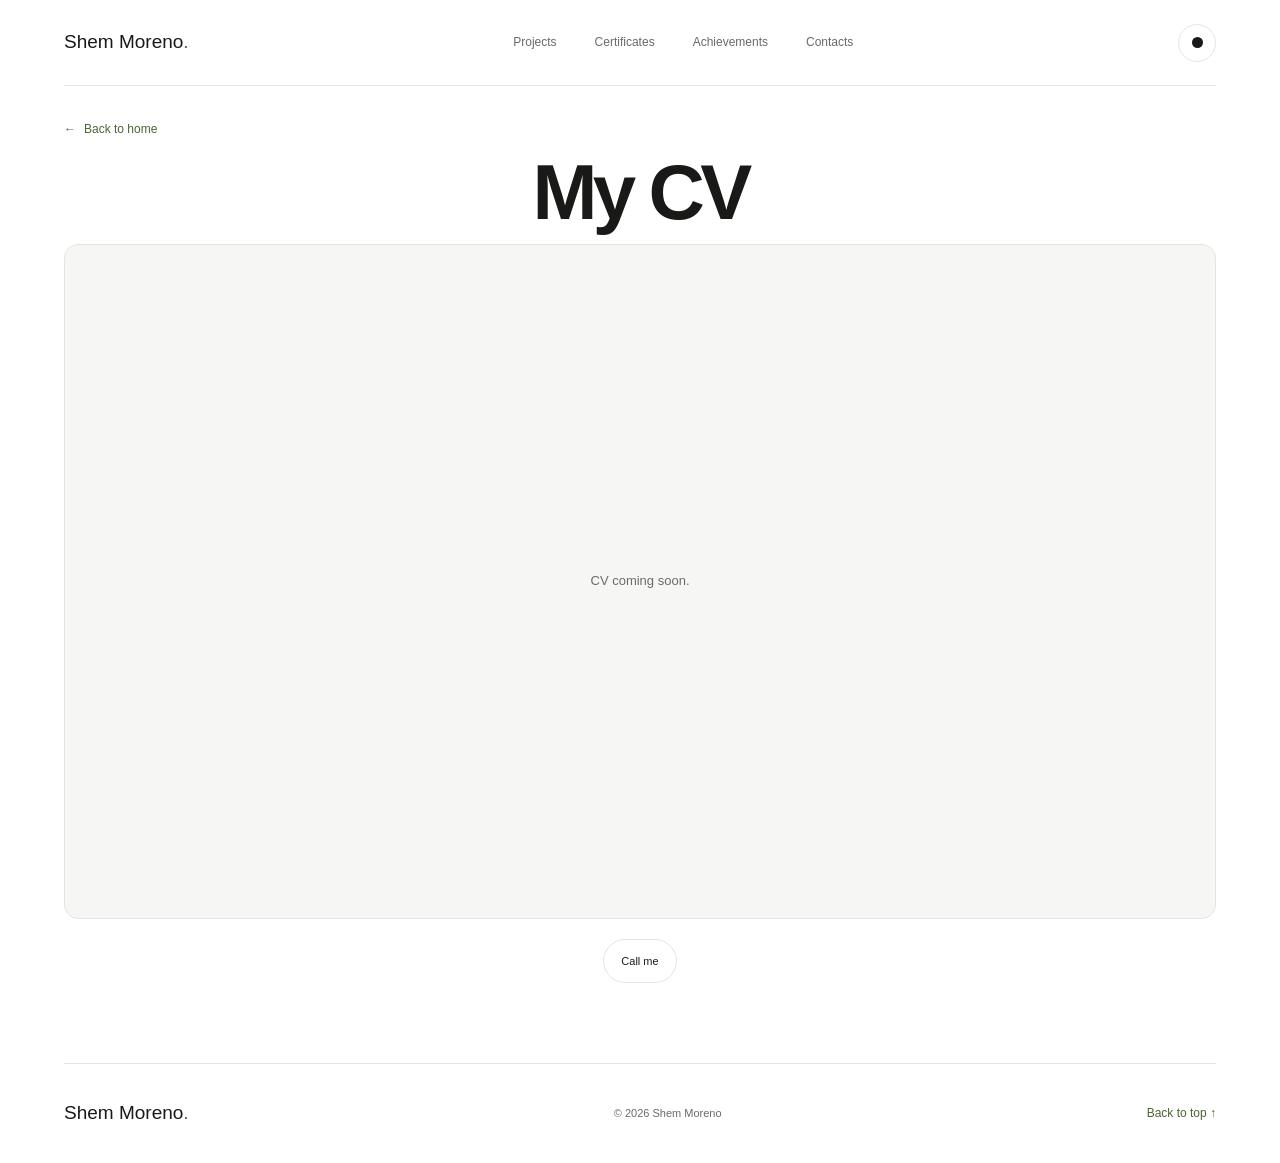
<file: cv.html>
<!doctype html>
<html lang="en">
<head>
  <meta charset="utf-8">
  <meta name="viewport" content="width=device-width, initial-scale=1">
  <meta name="theme-color" content="#ffffff">
  <meta name="description" content="View the portfolio owner's CV and contact details.">
  <meta property="og:title" content="CV — Portfolio">
  <meta property="og:description" content="View the portfolio owner's CV and contact details.">
  <meta property="og:type" content="website">
  <title>CV — Portfolio</title>
  <link rel="icon" href="assets/icons/favicon.svg" type="image/svg+xml">
  <script src="js/theme.js"></script>
  <link rel="stylesheet" href="css/style.css">
</head>
<body>
  <a class="skip-link" href="#main">Skip to content</a>
  <div data-site-header></div>
  <main class="cv-page page-width" id="main">
    <a class="text-link" href="index.html"><span aria-hidden="true">←</span> Back to home</a>
    <h1>My CV</h1>
    <div class="cv-viewer surface" data-cv-viewer>
      <p class="empty-message">CV coming soon.</p>
    </div>
    <div class="cv-actions">
      <a class="button button--primary" data-cv-download href="#" hidden>Download CV</a>
      <a class="button" data-call-button href="#" hidden>Call me</a>
    </div>
  </main>
  <div data-site-footer></div>
  <script src="js/config.js"></script>
  <script src="data/projects.js"></script>
  <script src="data/gallery.js"></script>
  <script src="js/layout.js"></script>
  <script src="js/github.js"></script>
  <script src="js/main.js"></script>
  <script src="js/cv.js"></script>
</body>
</html>
</file>
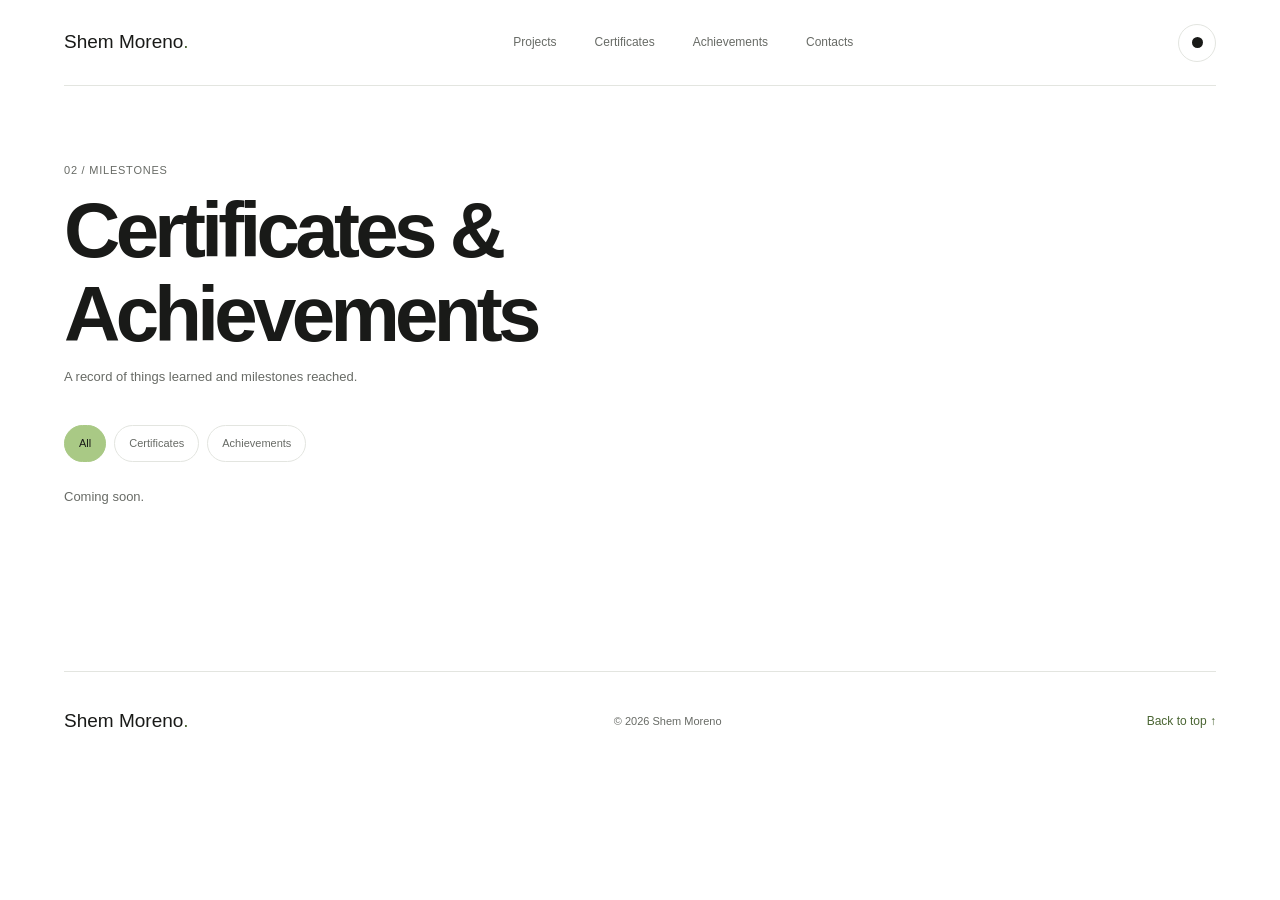
<file: gallery.html>
<!doctype html>
<html lang="en">
<head>
  <meta charset="utf-8">
  <meta name="viewport" content="width=device-width, initial-scale=1">
  <meta name="theme-color" content="#ffffff">
  <meta name="description" content="Certificates and achievements in this portfolio.">
  <meta property="og:title" content="Certificates &amp; Achievements — Portfolio">
  <meta property="og:description" content="Certificates and achievements in this portfolio.">
  <meta property="og:type" content="website">
  <title>Certificates &amp; Achievements — Portfolio</title>
  <link rel="icon" href="assets/icons/favicon.svg" type="image/svg+xml">
  <script src="js/theme.js"></script>
  <link rel="stylesheet" href="css/style.css">
</head>
<body>
  <a class="skip-link" href="#main">Skip to content</a>
  <div data-site-header></div>
  <main class="page-width page-main" id="main">
    <header class="page-heading">
      <p class="eyebrow">02 / Milestones</p>
      <h1>Certificates &amp; Achievements</h1>
      <p>A record of things learned and milestones reached.</p>
    </header>
    <nav class="filter-tabs" data-gallery-filters aria-label="Filter gallery">
      <a href="gallery.html" data-filter="all">All</a>
      <a href="gallery.html?type=certificate" data-filter="certificate">Certificates</a>
      <a href="gallery.html?type=achievement" data-filter="achievement">Achievements</a>
    </nav>
    <div class="gallery-grid" data-gallery-grid aria-live="polite"></div>
  </main>
  <div data-site-footer></div>
  <script src="js/config.js"></script>
  <script src="data/projects.js"></script>
  <script src="data/gallery.js"></script>
  <script src="js/layout.js"></script>
  <script src="js/github.js"></script>
  <script src="js/main.js"></script>
  <script src="js/gallery.js"></script>
</body>
</html>
</file>
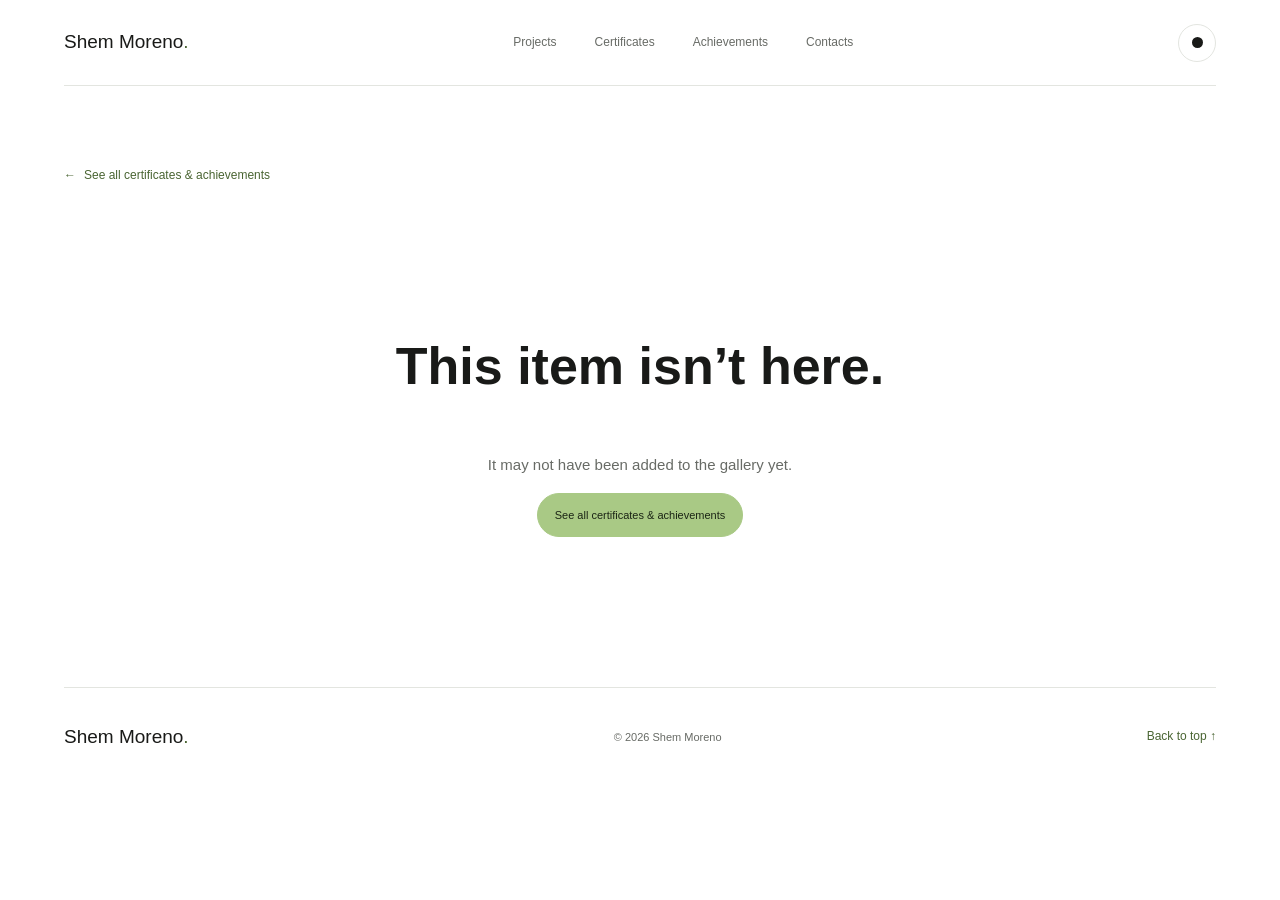
<file: item.html>
<!doctype html>
<html lang="en">
<head>
  <meta charset="utf-8">
  <meta name="viewport" content="width=device-width, initial-scale=1">
  <meta name="theme-color" content="#ffffff">
  <meta name="description" content="A certificate or achievement in this portfolio.">
  <meta property="og:title" content="Gallery item — Portfolio">
  <meta property="og:description" content="A certificate or achievement in this portfolio.">
  <meta property="og:type" content="article">
  <title>Gallery item — Portfolio</title>
  <link rel="icon" href="assets/icons/favicon.svg" type="image/svg+xml">
  <script src="js/theme.js"></script>
  <link rel="stylesheet" href="css/style.css">
</head>
<body>
  <a class="skip-link" href="#main">Skip to content</a>
  <div data-site-header></div>
  <main class="page-width page-main" id="main">
    <div class="back-row"><a class="text-link" href="gallery.html"><span aria-hidden="true">←</span> See all certificates &amp; achievements</a></div>
    <div data-gallery-item aria-live="polite"><p class="loading-message">Loading item…</p></div>
  </main>
  <div data-site-footer></div>
  <script src="js/config.js"></script>
  <script src="data/projects.js"></script>
  <script src="data/gallery.js"></script>
  <script src="js/layout.js"></script>
  <script src="js/github.js"></script>
  <script src="js/main.js"></script>
  <script src="js/item.js"></script>
</body>
</html>
</file>
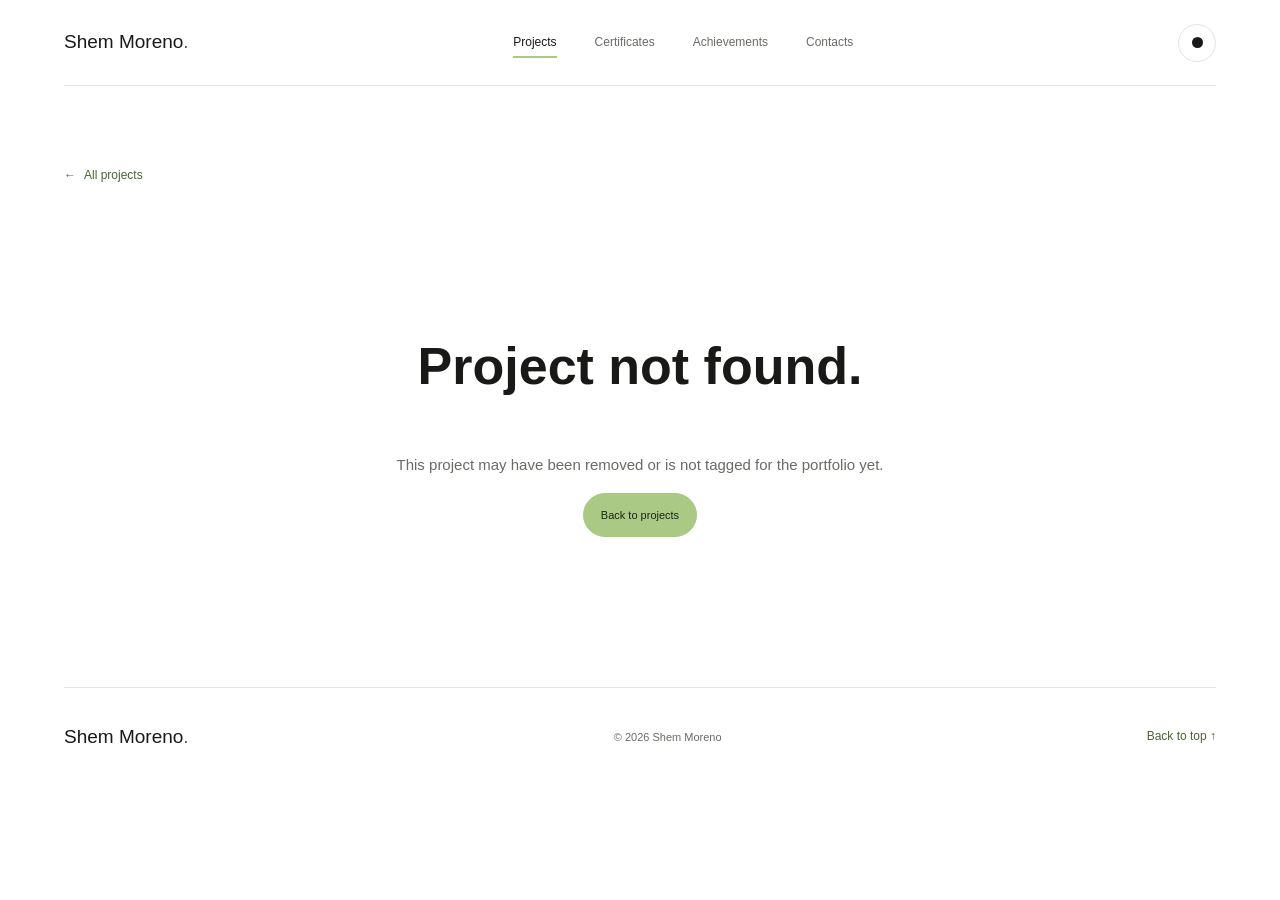
<file: project.html>
<!doctype html>
<html lang="en">
<head>
  <meta charset="utf-8">
  <meta name="viewport" content="width=device-width, initial-scale=1">
  <meta name="theme-color" content="#ffffff">
  <meta name="description" content="Project details from this portfolio.">
  <meta property="og:title" content="Project — Portfolio">
  <meta property="og:description" content="A project from this portfolio.">
  <meta property="og:type" content="article">
  <title>Project — Portfolio</title>
  <link rel="icon" href="assets/icons/favicon.svg" type="image/svg+xml">
  <script src="js/theme.js"></script>
  <link rel="stylesheet" href="css/style.css">
</head>
<body>
  <a class="skip-link" href="#main">Skip to content</a>
  <div data-site-header></div>
  <main class="page-width page-main" id="main">
    <div class="back-row"><a class="text-link" href="projects.html"><span aria-hidden="true">←</span> All projects</a></div>
    <div data-project-detail aria-live="polite"><p class="loading-message">Loading project…</p></div>
  </main>
  <div data-site-footer></div>
  <script src="js/config.js"></script>
  <script src="data/projects.js"></script>
  <script src="data/gallery.js"></script>
  <script src="js/layout.js"></script>
  <script src="js/github.js"></script>
  <script src="js/main.js"></script>
  <script src="js/project.js"></script>
</body>
</html>
</file>
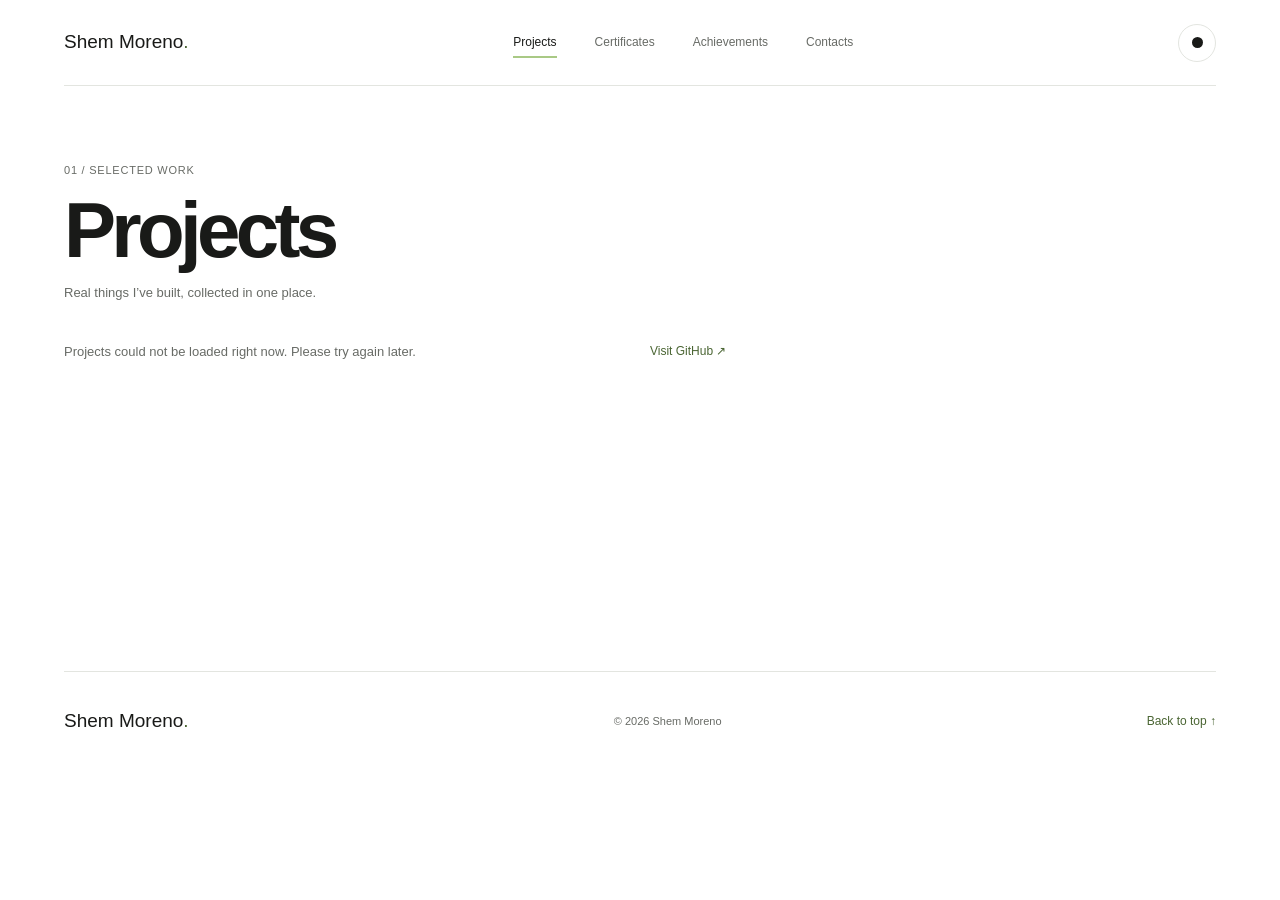
<file: projects.html>
<!doctype html>
<html lang="en">
<head>
  <meta charset="utf-8">
  <meta name="viewport" content="width=device-width, initial-scale=1">
  <meta name="theme-color" content="#ffffff">
  <meta name="description" content="Real projects selected from repositories tagged portfolio.">
  <meta property="og:title" content="Projects — Portfolio">
  <meta property="og:description" content="Projects selected from repositories tagged portfolio.">
  <meta property="og:type" content="website">
  <title>Projects — Portfolio</title>
  <link rel="icon" href="assets/icons/favicon.svg" type="image/svg+xml">
  <script src="js/theme.js"></script>
  <link rel="stylesheet" href="css/style.css">
</head>
<body>
  <a class="skip-link" href="#main">Skip to content</a>
  <div data-site-header></div>
  <main class="page-width page-main" id="main">
    <header class="page-heading">
      <p class="eyebrow">01 / Selected work</p>
      <h1>Projects</h1>
      <p>Real things I’ve built, collected in one place.</p>
    </header>
    <div class="project-grid" data-projects-grid aria-live="polite">
      <p class="loading-message">Finding tagged projects…</p>
    </div>
  </main>
  <div data-site-footer></div>
  <script src="js/config.js"></script>
  <script src="data/projects.js"></script>
  <script src="data/gallery.js"></script>
  <script src="js/layout.js"></script>
  <script src="js/github.js"></script>
  <script src="js/main.js"></script>
  <script src="js/projects.js"></script>
</body>
</html>
</file>
<file: css/style.css>
:root {
  color-scheme: light;
  --paper: #ffffff;
  --ink: #191a18;
  --muted: #686b66;
  --line: #e3e5e0;
  --surface: #f6f7f4;
  --surface-strong: #ffffff;
  --surface-hover: #f7fbf2;
  --accent: #a9c985;
  --accent-dark: #4a6533;
  --graph-empty: #e8eae6;
  --graph-level-1: #d7e8c5;
  --graph-level-2: #b6d59a;
  --graph-level-3: #8dbb67;
  --graph-level-4: #5f9142;
  --skeleton-base: #f3f4f1;
  --skeleton-highlight: #fafbf9;
  --toggle-face: #ffffff;
  --toggle-dot: #191a18;
  --round: 14px;
  --page-width: 1160px;
  --gutter: clamp(20px, 5vw, 72px);
  --font: "Arial Black", "Arial Bold", Arial, sans-serif;
}

:root[data-theme="dark"] {
  color-scheme: dark;
  --paper: #111210;
  --ink: #f3f4f1;
  --muted: #a5a9a0;
  --line: #343731;
  --surface: #1a1c19;
  --surface-strong: #20231f;
  --surface-hover: #293026;
  --accent-dark: #bdd79f;
  --graph-empty: #30332e;
  --graph-level-1: #26351f;
  --graph-level-2: #3b542e;
  --graph-level-3: #5f813e;
  --graph-level-4: #8dbb67;
  --skeleton-base: #242722;
  --skeleton-highlight: #2e322a;
  --toggle-face: #171916;
  --toggle-dot: #ffffff;
}

* { box-sizing: border-box; }
html { scroll-behavior: smooth; scroll-padding-top: 90px; }
body {
  margin: 0;
  background: var(--paper);
  color: var(--ink);
  font-family: var(--font);
  font-size: 15px;
  line-height: 1.65;
  -webkit-font-smoothing: antialiased;
  transition: background-color .3s ease, color .3s ease;
}
body.menu-is-open { overflow: hidden; }
button, a { color: inherit; font: inherit; }
a { text-decoration: none; }
button { cursor: pointer; }
img { display: block; max-width: 100%; }
[hidden] { display: none !important; }
::selection { color: var(--ink); background: var(--accent); }
a:focus-visible, button:focus-visible, [tabindex]:focus-visible {
  outline: 3px solid var(--accent-dark);
  outline-offset: 4px;
}
.page-width { width: min(var(--page-width), calc(100% - var(--gutter) * 2)); margin-inline: auto; }
.skip-link {
  position: fixed;
  z-index: 100;
  top: 10px;
  left: 10px;
  padding: 10px 16px;
  border-radius: 8px;
  background: var(--ink);
  color: var(--paper);
  transform: translateY(-150%);
}
.skip-link:focus { transform: translateY(0); }
.eyebrow {
  margin: 0;
  color: var(--muted);
  font-size: 11px;
  letter-spacing: .07em;
  line-height: 1.5;
  text-transform: uppercase;
}
.surface { border: 1px solid var(--line); border-radius: var(--round); background: var(--surface); }
.surface, .project-card, .button, .social-link, .cv-card {
  transition: background-color .3s ease, color .3s ease, border-color .3s ease;
}

body.has-js { animation: page-fade-in .45s ease both; }
.fade-up { opacity: 0; transform: translateY(14px); transition: opacity .55s ease, transform .55s ease; }
.fade-up.is-visible { opacity: 1; transform: translateY(0); }
@keyframes page-fade-in { from { opacity: 0; } to { opacity: 1; } }

.site-header {
  position: relative;
  z-index: 20;
  display: flex;
  min-height: 86px;
  align-items: center;
  justify-content: space-between;
  border-bottom: 1px solid var(--line);
}
.site-brand { display: inline-flex; align-items: baseline; font-size: 19px; line-height: 1.2; }
.site-brand span { color: var(--accent-dark); }
.site-nav { display: flex; align-items: center; gap: clamp(18px, 3vw, 38px); }
.site-nav a {
  position: relative;
  padding: 9px 0;
  color: var(--muted);
  font-size: 12px;
  transition: color .2s ease;
}
.site-nav a:hover, .site-nav a[aria-current="page"] { color: var(--ink); }
.site-nav a[aria-current="page"]::after, .site-nav a:not(.mobile-profile-link)::after {
  position: absolute;
  right: 0;
  bottom: 3px;
  left: 0;
  height: 2px;
  background: var(--accent);
  content: "";
  transform: scaleX(0);
  transform-origin: left;
  transition: transform .22s ease;
}
.site-nav a:hover::after, .site-nav a[aria-current="page"]::after { transform: scaleX(1); }
.site-nav .mobile-profile-link { display: none; }
.site-header__controls { display: flex; align-items: center; gap: 12px; }
.theme-toggle {
  display: grid;
  width: 38px;
  height: 38px;
  flex: 0 0 auto;
  place-items: center;
  padding: 0;
  border: 1px solid var(--line);
  border-radius: 50%;
  background: var(--toggle-face);
  perspective: 400px;
  transition: background-color .3s ease, border-color .3s ease, transform .2s ease;
}
.theme-toggle:hover { transform: scale(1.06); }
.theme-toggle__dot {
  width: 11px;
  aspect-ratio: 1;
  border-radius: 50%;
  background: var(--toggle-dot);
  transition: background-color .3s ease;
}
.theme-toggle.is-spinning { animation: theme-coin-flip .58s cubic-bezier(.25, .8, .25, 1); }
@keyframes theme-coin-flip {
  50% { transform: rotateY(90deg) scaleX(.08); }
  100% { transform: rotateY(180deg) scaleX(1); }
}
.menu-toggle {
  display: none;
  align-items: center;
  gap: 12px;
  padding: 10px 0 10px 10px;
  border: 0;
  background: transparent;
  font-size: 12px;
}
.menu-toggle__icon { display: grid; width: 21px; gap: 5px; }
.menu-toggle__icon i { height: 2px; background: var(--ink); transition: transform .2s ease; }
.menu-toggle[aria-expanded="true"] .menu-toggle__icon i:first-child { transform: translateY(3.5px) rotate(45deg); }
.menu-toggle[aria-expanded="true"] .menu-toggle__icon i:last-child { transform: translateY(-3.5px) rotate(-45deg); }
.site-footer {
  display: flex;
  min-height: 100px;
  align-items: center;
  justify-content: space-between;
  gap: 18px;
  border-top: 1px solid var(--line);
}
.site-footer p { margin: 0; color: var(--muted); font-size: 11px; }

.hero {
  display: flex;
  min-height: 370px;
  flex-direction: column;
  align-items: center;
  justify-content: center;
  padding-block: 62px 52px;
  text-align: center;
}
.profile-photo {
  width: clamp(112px, 17vw, 174px);
  aspect-ratio: 1;
  margin-bottom: 22px;
  border: 5px solid var(--surface);
  border-radius: 50%;
  object-fit: cover;
  background: var(--surface);
}
.hero h1 {
  margin: 0;
  font-size: clamp(38px, 7vw, 72px);
  letter-spacing: -.055em;
  line-height: 1.08;
}
.handle-link { margin-top: 7px; color: var(--muted); font-size: 14px; }
.handle-link:hover { color: var(--accent-dark); }

.section { padding-block: 54px 25px; }
.section-title {
  display: flex;
  align-items: end;
  justify-content: space-between;
  gap: 20px;
  margin-bottom: 20px;
}
.section-title h2 {
  margin: 5px 0 0;
  font-size: clamp(25px, 4vw, 38px);
  letter-spacing: -.04em;
  line-height: 1.2;
}
.section-title--link { align-items: center; }
.text-link { display: inline-flex; align-items: center; gap: 8px; color: var(--accent-dark); font-size: 12px; }
.text-link:hover { text-decoration: underline; text-underline-offset: 4px; }
.contribution-card { padding: clamp(16px, 3vw, 28px); }
.contribution-heading { display: flex; align-items: center; justify-content: space-between; gap: 14px; margin-bottom: 20px; }
.contribution-total { margin: 0; color: var(--muted); font-size: 12px; }
.year-picker { display: flex; flex-wrap: wrap; gap: 5px; }
.year-button {
  padding: 6px 10px;
  border: 1px solid transparent;
  border-radius: 8px;
  background: transparent;
  color: var(--muted);
  font-size: 11px;
}
.year-button:hover, .year-button[aria-pressed="true"] { border-color: var(--line); background: var(--surface-strong); color: var(--ink); }
.contribution-scroll { overflow-x: auto; padding: 4px 0 9px; }
.contribution-layout { display: flex; width: max-content; gap: 9px; }
.weekday-labels { display: grid; grid-template-rows: repeat(7, 11px); gap: 3px; padding-top: 21px; color: var(--muted); font-size: 9px; line-height: 11px; }
.contribution-body { min-width: max-content; }
.contribution-months, .contribution-grid { display: grid; grid-auto-flow: column; grid-auto-columns: 11px; gap: 3px; }
.contribution-months { min-height: 17px; align-items: start; color: var(--muted); font-size: 9px; }
.contribution-grid { grid-template-rows: repeat(7, 11px); }
.contribution-day, .contribution-legend i {
  width: 11px;
  height: 11px;
  border-radius: 3px;
  background: var(--graph-empty);
}
.contribution-day[data-level="1"], .contribution-legend i[data-level="1"] { background: var(--graph-level-1); }
.contribution-day[data-level="2"], .contribution-legend i[data-level="2"] { background: var(--graph-level-2); }
.contribution-day[data-level="3"], .contribution-legend i[data-level="3"] { background: var(--graph-level-3); }
.contribution-day[data-level="4"], .contribution-legend i[data-level="4"] { background: var(--graph-level-4); }
.contribution-legend { display: flex; align-items: center; justify-content: flex-end; gap: 5px; margin-top: 12px; color: var(--muted); font-size: 9px; }
.contribution-legend i { display: inline-block; }
.api-message { margin: 12px 0 0; color: var(--muted); font-size: 11px; }
.api-message a, .activity-card > a { color: var(--accent-dark); text-decoration: underline; text-underline-offset: 3px; }

.activity-card { padding: clamp(17px, 3vw, 28px); }
.activity-group + .activity-group { margin-top: 24px; padding-top: 20px; border-top: 1px solid var(--line); }
.activity-group h3 { margin: 0 0 12px; font-size: 14px; }
.activity-group ul { display: grid; gap: 11px; margin: 0; padding: 0; list-style: none; }
.activity-group li { display: flex; justify-content: space-between; gap: 16px; font-size: 12px; line-height: 1.5; }
.activity-group li time { flex: 0 0 auto; color: var(--muted); font-size: 10px; }
.activity-repository { color: var(--accent-dark); }
.activity-repository:hover { text-decoration: underline; }
.activity-more { margin-top: 20px; }
.empty-message, .loading-message { margin: 0; color: var(--muted); font-size: 13px; line-height: 1.7; }

.project-grid { display: grid; grid-template-columns: repeat(2, minmax(0, 1fr)); gap: 20px; }
.project-grid--preview { grid-template-columns: repeat(3, minmax(0, 1fr)); }
.project-card {
  min-width: 0;
  overflow: hidden;
  border: 1px solid var(--line);
  border-radius: var(--round);
  background: var(--surface-strong);
  transition: box-shadow .22s ease, transform .22s ease;
}
.project-card:hover { box-shadow: 0 12px 28px rgba(30, 40, 20, .08); transform: translateY(-3px); }
.project-card__image-link { display: block; overflow: hidden; background: var(--surface); }
.project-card__image {
  display: grid;
  min-height: 190px;
  aspect-ratio: 1.55;
  place-items: center;
  overflow: hidden;
  background: var(--surface);
}
.project-card__image img { width: 100%; height: 100%; object-fit: cover; transition: transform .35s ease; }
.project-card:hover .project-card__image img { transform: scale(1.035); }
.project-card__initial { color: #aeb2aa; font-size: clamp(64px, 12vw, 140px); }
.project-card__info { display: flex; align-items: center; justify-content: space-between; gap: 12px; padding: 17px; }
.project-card__info h2 { overflow-wrap: anywhere; margin: 0; font-size: clamp(15px, 2vw, 20px); line-height: 1.3; }
.button {
  display: inline-flex;
  min-height: 44px;
  align-items: center;
  justify-content: center;
  padding: 10px 17px;
  border: 1px solid var(--line);
  border-radius: 999px;
  background: var(--surface-strong);
  font-size: 11px;
  text-align: center;
  transition: border-color .2s ease, background .2s ease, transform .2s ease;
}
.button:hover { border-color: var(--accent); background: var(--surface-hover); transform: translateY(-1px); }
.button--primary { border-color: var(--accent); background: var(--accent); color: #1b2515; }
.button--small { min-height: 38px; padding: 7px 12px; white-space: nowrap; }
.skeleton-card { min-height: 250px; overflow: hidden; border: 1px solid var(--line); border-radius: var(--round); background: linear-gradient(100deg, var(--skeleton-base) 30%, var(--skeleton-highlight) 50%, var(--skeleton-base) 70%); background-size: 220% 100%; animation: skeleton-shimmer 1.4s ease infinite; }
@keyframes skeleton-shimmer { to { background-position: -220% 0; } }

.gallery-marquee { overflow: hidden; }
.gallery-marquee__track { display: flex; width: max-content; }
.gallery-marquee__group { display: flex; flex: 0 0 auto; gap: 16px; padding-right: 16px; }
.gallery-marquee__track.is-moving { animation: gallery-scroll 42s linear infinite; }
.gallery-marquee:hover .gallery-marquee__track.is-moving, .gallery-marquee:focus-within .gallery-marquee__track.is-moving { animation-play-state: paused; }
@keyframes gallery-scroll { to { transform: translateX(-50%); } }
.gallery-card {
  display: flex;
  width: clamp(220px, 26vw, 300px);
  flex: 0 0 auto;
  flex-direction: column;
  gap: 8px;
  color: var(--ink);
}
.gallery-card__image {
  display: grid;
  width: 100%;
  aspect-ratio: 1.45;
  place-items: center;
  overflow: hidden;
  border: 1px solid var(--line);
  border-radius: var(--round);
  background: var(--surface);
}
.gallery-card__image img { width: 100%; height: 100%; object-fit: cover; }
.gallery-card__title { font-size: 13px; line-height: 1.45; }
.gallery-card__date { color: var(--muted); font-size: 10px; }

.contact-section { padding-top: 72px; }
.contact-section > h2 {
  max-width: 870px;
  margin: 13px 0 30px;
  font-size: clamp(30px, 6vw, 66px);
  letter-spacing: -.05em;
  line-height: 1.16;
}
.cv-card {
  display: flex;
  min-height: 145px;
  align-items: center;
  justify-content: space-between;
  gap: 20px;
  padding: 25px clamp(20px, 4vw, 40px);
  border: 1px solid var(--line);
  border-radius: var(--round);
  background: var(--surface);
  transition: border-color .2s ease, transform .2s ease;
}
.cv-card:hover { border-color: var(--accent); transform: translateY(-2px); }
.cv-card > span:first-child { display: grid; gap: 8px; }
.cv-card strong { font-size: clamp(18px, 3vw, 25px); }
.round-arrow {
  display: grid;
  width: 45px;
  aspect-ratio: 1;
  flex: 0 0 auto;
  place-items: center;
  border-radius: 50%;
  background: var(--accent);
  font-size: 18px;
}
.contact-details { display: flex; align-items: center; justify-content: space-between; gap: 20px; padding-block: 26px; }
.contact-details > p { margin: 0; font-size: 16px; }
.social-links { display: flex; flex-wrap: wrap; gap: 9px; }
.social-link {
  display: grid;
  width: 43px;
  aspect-ratio: 1;
  place-items: center;
  border: 1px solid var(--line);
  border-radius: 50%;
  background: var(--surface-strong);
  transition: border-color .2s ease, background .2s ease, transform .2s ease;
}
.social-link:hover { border-color: var(--accent); background: var(--surface-hover); transform: translateY(-2px); }
.social-link svg { width: 19px; height: 19px; fill: none; stroke: currentColor; stroke-linecap: round; stroke-linejoin: round; stroke-width: 1.7; }
.social-link[data-social="github"] svg { fill: currentColor; stroke: none; }
.social-link .icon-dot { fill: currentColor; stroke: none; }
.social-link--text { font-size: 10px; }
.extra-social-links { display: contents; }
.contact-handle {
  overflow-wrap: anywhere;
  margin: 20px 0 0;
  padding-block: 28px 15px;
  border-top: 1px solid var(--line);
  font-size: clamp(35px, 10vw, 118px);
  letter-spacing: -.065em;
  line-height: 1.1;
  text-align: center;
}

.page-main { min-height: 65vh; padding-top: clamp(38px, 7vw, 76px); padding-bottom: 80px; }
.page-heading { max-width: 800px; margin-bottom: 38px; }
.page-heading h1, .cv-page h1, .not-found h1 {
  margin: 9px 0 10px;
  font-size: clamp(40px, 8vw, 78px);
  letter-spacing: -.06em;
  line-height: 1.08;
}
.page-heading > p:last-child { max-width: 560px; margin: 0; color: var(--muted); font-size: 13px; }
.filter-tabs { display: flex; flex-wrap: wrap; gap: 8px; margin: 0 0 24px; }
.filter-tabs a { padding: 8px 14px; border: 1px solid var(--line); border-radius: 999px; color: var(--muted); font-size: 11px; }
.filter-tabs a[aria-current="page"], .filter-tabs a:hover { border-color: var(--accent); background: var(--accent); color: var(--ink); }
.gallery-grid { display: grid; grid-template-columns: repeat(3, minmax(0, 1fr)); gap: 24px 18px; }
.back-row { margin-bottom: 24px; }

.project-detail h1 { margin: 0 0 12px; font-size: clamp(38px, 7vw, 74px); letter-spacing: -.06em; line-height: 1.08; }
.project-detail__description { max-width: 700px; color: var(--muted); font-size: 14px; line-height: 1.8; }
.project-detail__image {
  display: grid;
  min-height: 230px;
  aspect-ratio: 1.9;
  place-items: center;
  overflow: hidden;
  margin: 25px 0;
  border: 1px solid var(--line);
  border-radius: var(--round);
  background: var(--surface);
}
.project-detail__image img { width: 100%; height: 100%; object-fit: cover; }
.project-detail__actions, .cv-actions { display: flex; flex-wrap: wrap; gap: 10px; margin-block: 20px; }
.project-detail__why, .insights-card, .share-card, .want-card { margin-top: 28px; padding: 22px; }
.project-detail__why h2, .insights-card h2, .share-card h2, .want-card h2 { margin: 0 0 11px; font-size: 19px; }
.project-detail__why p, .want-card p { margin: 0; color: var(--muted); font-size: 13px; }
.insights-grid { display: grid; grid-template-columns: repeat(4, minmax(0, 1fr)); gap: 15px; }
.insight { min-width: 0; padding: 14px; border-radius: 10px; background: var(--surface-strong); }
.insight span { display: block; color: var(--muted); font-size: 10px; }
.insight strong { display: block; overflow-wrap: anywhere; margin-top: 5px; font-size: 14px; }
.languages-list { display: grid; gap: 11px; margin-top: 16px; }
.language-row { display: grid; grid-template-columns: 95px 1fr 48px; align-items: center; gap: 10px; font-size: 11px; }
.language-bar { height: 8px; overflow: hidden; border-radius: 9px; background: var(--surface-strong); }
.language-bar span { display: block; width: var(--language-share); height: 100%; border-radius: inherit; background: var(--accent); }
.share-actions { display: flex; flex-wrap: wrap; gap: 8px; }
.share-status { min-height: 22px; margin: 8px 0 0; color: var(--accent-dark); font-size: 11px; }
.want-card { display: flex; align-items: center; justify-content: space-between; gap: 20px; }
.detail-error { padding-block: 70px; text-align: center; }
.detail-error h1 { font-size: clamp(30px, 6vw, 52px); }
.detail-error p { color: var(--muted); }

.gallery-item-detail { max-width: 900px; margin-inline: auto; }
.gallery-item-detail h1 { margin: 7px 0; font-size: clamp(32px, 6vw, 62px); line-height: 1.12; }
.gallery-item-detail__meta { display: flex; flex-wrap: wrap; gap: 14px; color: var(--muted); font-size: 12px; }
.gallery-item-detail__image { display: grid; min-height: 240px; place-items: center; overflow: hidden; margin: 23px 0; border: 1px solid var(--line); border-radius: var(--round); background: var(--surface); }
.gallery-item-detail__image img { width: 100%; max-height: 75vh; object-fit: contain; }
.gallery-item-detail__story { max-width: 740px; color: var(--muted); font-size: 14px; line-height: 1.9; white-space: pre-line; }

.cv-page { min-height: 100vh; padding-top: 30px; padding-bottom: 60px; }
.cv-page h1 { text-align: center; }
.cv-viewer { display: grid; min-height: min(75vh, 900px); place-items: center; overflow: hidden; padding: 16px; }
.cv-viewer iframe { width: 100%; height: 74vh; border: 0; }
.cv-viewer img { max-height: 72vh; object-fit: contain; }
.cv-actions { justify-content: center; }
.not-found { display: flex; min-height: 65vh; flex-direction: column; align-items: flex-start; justify-content: center; }
.not-found h1 { max-width: 700px; }

@media (max-width: 760px) {
  .site-header { min-height: 72px; }
  .menu-toggle { display: inline-flex; }
  .site-nav {
    position: absolute;
    top: 71px;
    right: calc(var(--gutter) * -1);
    left: calc(var(--gutter) * -1);
    display: none;
    align-items: stretch;
    flex-direction: column;
    gap: 0;
    padding: 10px var(--gutter) 18px;
    border-bottom: 1px solid var(--line);
    background: var(--paper);
  }
  .site-nav.is-open { display: flex; }
  .site-nav a { padding: 12px 0; }
  .site-nav .mobile-profile-link { display: block; color: var(--muted); }
  .site-nav a::after { display: none; }
  .site-footer { flex-wrap: wrap; padding-block: 22px; }
  .site-footer > * { flex: 1 1 40%; }
  .site-footer .text-link { justify-content: flex-end; }
  .hero { min-height: 320px; padding-block: 48px 38px; }
  .section { padding-top: 39px; }
  .project-grid, .project-grid--preview { grid-template-columns: 1fr; }
  .project-grid--preview .project-card:nth-child(n + 2) { display: none; }
  .project-card__image { min-height: 180px; }
  .gallery-grid { grid-template-columns: repeat(2, minmax(0, 1fr)); gap: 20px 12px; }
  .contact-details { align-items: flex-start; flex-direction: column; }
  .insights-grid { grid-template-columns: repeat(2, minmax(0, 1fr)); }
}
@media (max-width: 480px) {
  body { font-size: 14px; }
  .contribution-heading { align-items: flex-start; flex-direction: column; }
  .section-title { align-items: flex-start; }
  .section-title--link { align-items: center; }
  .section-title--link > .text-link { flex: 0 0 auto; }
  .activity-group li { flex-direction: column; gap: 3px; }
  .project-card__info { align-items: flex-start; flex-direction: column; }
  .gallery-grid { grid-template-columns: 1fr; }
  .gallery-card { width: min(78vw, 290px); }
  .contact-section > h2 { font-size: 31px; }
  .cv-card { min-height: 120px; }
  .site-footer > * { flex-basis: 100%; }
  .site-footer .text-link { justify-content: flex-start; }
  .language-row { grid-template-columns: 75px 1fr 38px; gap: 7px; }
  .want-card { align-items: flex-start; flex-direction: column; }
}

@media (prefers-reduced-motion: reduce) {
  *, *::before, *::after {
    scroll-behavior: auto !important;
    animation-duration: .01ms !important;
    animation-iteration-count: 1 !important;
    transition-duration: .01ms !important;
  }
  body.has-js { animation: none; }
  .fade-up { opacity: 1; transform: none; }
  .theme-toggle.is-spinning { animation: none; }
}
</file>
